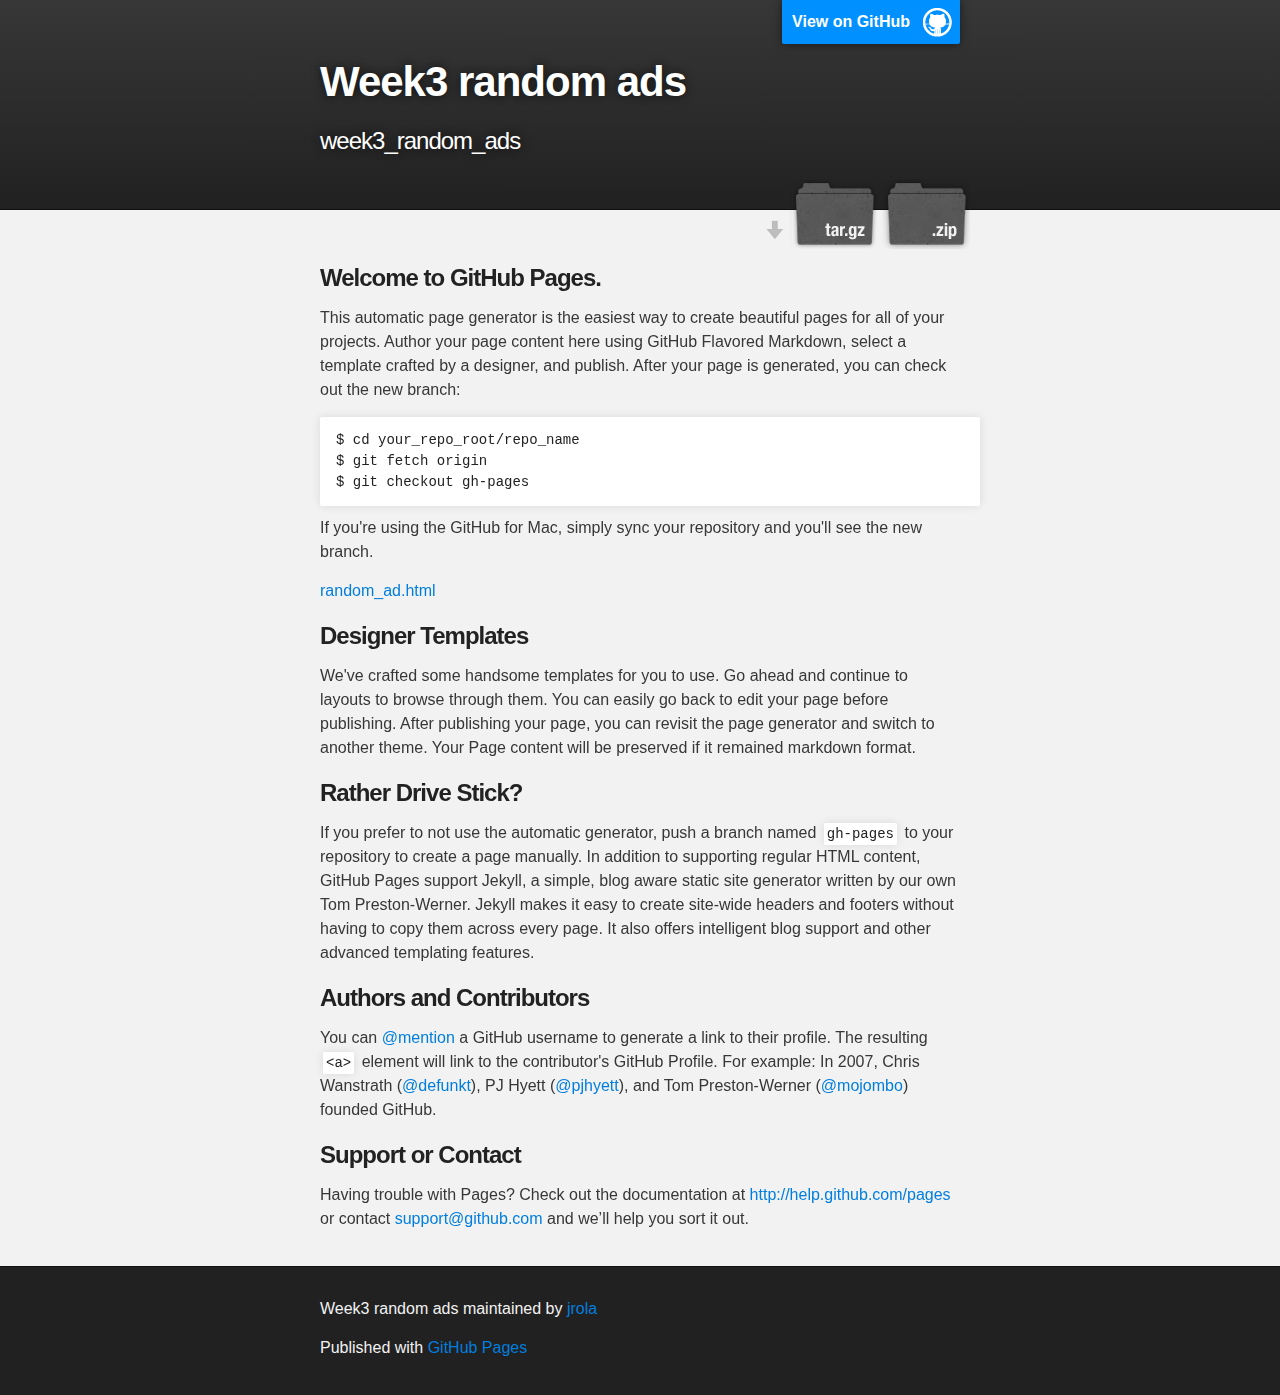
<file: index.html>
<!DOCTYPE html>
<html>

  <head>
    <meta charset='utf-8' />
    <meta http-equiv="X-UA-Compatible" content="chrome=1" />
    <meta name="description" content="Week3 random ads : week3_random_ads" />

    <link rel="stylesheet" type="text/css" media="screen" href="stylesheets/stylesheet.css">

    <title>Week3 random ads</title>
  </head>

  <body>

    <!-- HEADER -->
    <div id="header_wrap" class="outer">
        <header class="inner">
          <a id="forkme_banner" href="https://github.com/jrola/week3_random_ads">View on GitHub</a>

          <h1 id="project_title">Week3 random ads</h1>
          <h2 id="project_tagline">week3_random_ads</h2>

            <section id="downloads">
              <a class="zip_download_link" href="https://github.com/jrola/week3_random_ads/zipball/master">Download this project as a .zip file</a>
              <a class="tar_download_link" href="https://github.com/jrola/week3_random_ads/tarball/master">Download this project as a tar.gz file</a>
            </section>
        </header>
    </div>

    <!-- MAIN CONTENT -->
    <div id="main_content_wrap" class="outer">
      <section id="main_content" class="inner">
        <h3>
<a name="welcome-to-github-pages" class="anchor" href="#welcome-to-github-pages"><span class="octicon octicon-link"></span></a>Welcome to GitHub Pages.</h3>

<p>This automatic page generator is the easiest way to create beautiful pages for all of your projects. Author your page content here using GitHub Flavored Markdown, select a template crafted by a designer, and publish. After your page is generated, you can check out the new branch:</p>

<pre><code>$ cd your_repo_root/repo_name
$ git fetch origin
$ git checkout gh-pages
</code></pre>

<p>If you're using the GitHub for Mac, simply sync your repository and you'll see the new branch.</p>

<p><a href="random_ad.html">random_ad.html</a></p>

<h3>
<a name="designer-templates" class="anchor" href="#designer-templates"><span class="octicon octicon-link"></span></a>Designer Templates</h3>

<p>We've crafted some handsome templates for you to use. Go ahead and continue to layouts to browse through them. You can easily go back to edit your page before publishing. After publishing your page, you can revisit the page generator and switch to another theme. Your Page content will be preserved if it remained markdown format.</p>

<h3>
<a name="rather-drive-stick" class="anchor" href="#rather-drive-stick"><span class="octicon octicon-link"></span></a>Rather Drive Stick?</h3>

<p>If you prefer to not use the automatic generator, push a branch named <code>gh-pages</code> to your repository to create a page manually. In addition to supporting regular HTML content, GitHub Pages support Jekyll, a simple, blog aware static site generator written by our own Tom Preston-Werner. Jekyll makes it easy to create site-wide headers and footers without having to copy them across every page. It also offers intelligent blog support and other advanced templating features.</p>

<h3>
<a name="authors-and-contributors" class="anchor" href="#authors-and-contributors"><span class="octicon octicon-link"></span></a>Authors and Contributors</h3>

<p>You can <a href="https://github.com/blog/821" class="user-mention">@mention</a> a GitHub username to generate a link to their profile. The resulting <code>&lt;a&gt;</code> element will link to the contributor's GitHub Profile. For example: In 2007, Chris Wanstrath (<a href="https://github.com/defunkt" class="user-mention">@defunkt</a>), PJ Hyett (<a href="https://github.com/pjhyett" class="user-mention">@pjhyett</a>), and Tom Preston-Werner (<a href="https://github.com/mojombo" class="user-mention">@mojombo</a>) founded GitHub.</p>

<h3>
<a name="support-or-contact" class="anchor" href="#support-or-contact"><span class="octicon octicon-link"></span></a>Support or Contact</h3>

<p>Having trouble with Pages? Check out the documentation at <a href="http://help.github.com/pages">http://help.github.com/pages</a> or contact <a href="mailto:support@github.com">support@github.com</a> and we’ll help you sort it out.</p>
      </section>
    </div>

    <!-- FOOTER  -->
    <div id="footer_wrap" class="outer">
      <footer class="inner">
        <p class="copyright">Week3 random ads maintained by <a href="https://github.com/jrola">jrola</a></p>
        <p>Published with <a href="http://pages.github.com">GitHub Pages</a></p>
      </footer>
    </div>

    

  </body>
</html>
</file>
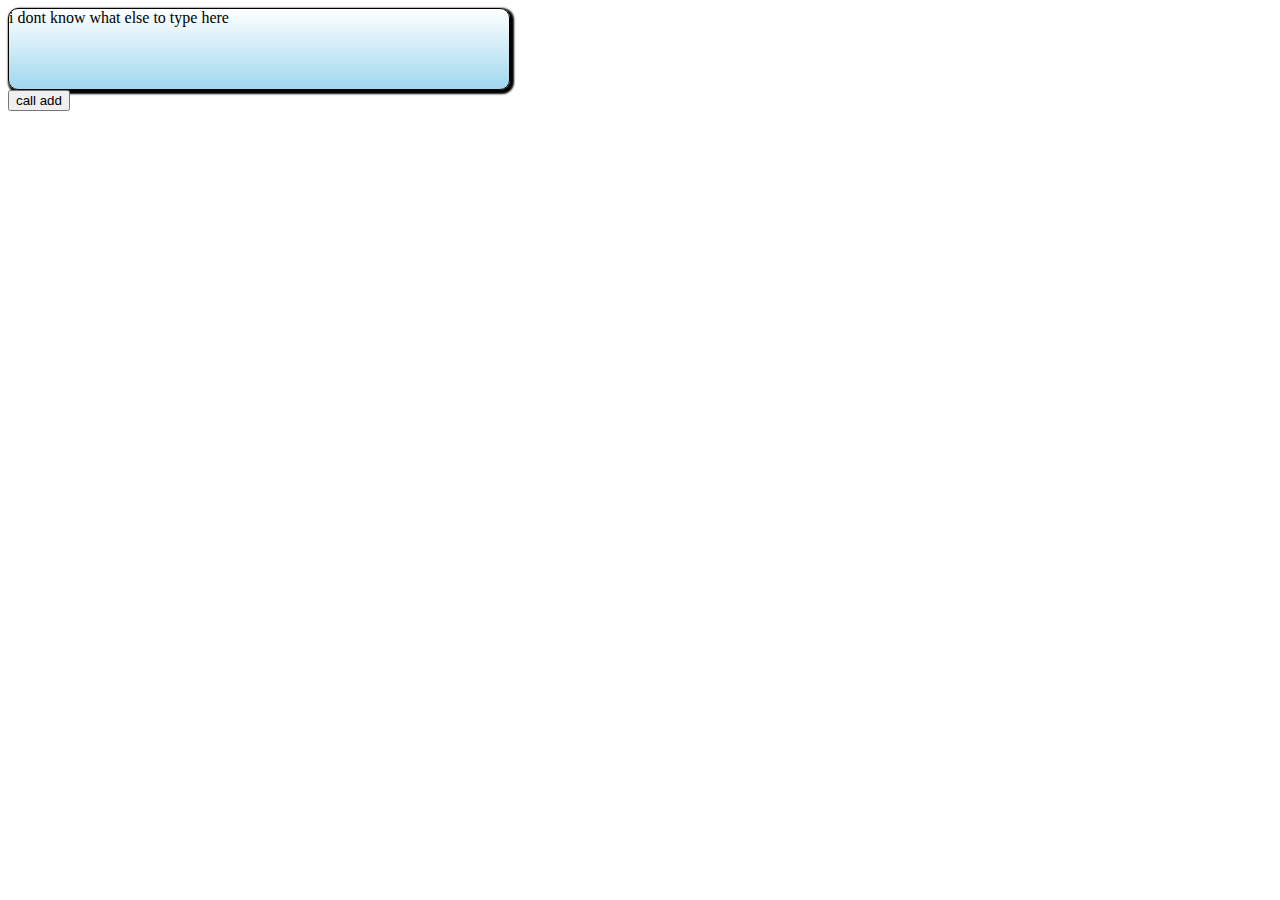
<file: random_ad.html>
<!DOCTYPE html>
<html>
  <head>
		<title> Random Ad - Week 3 Lab </title>
		<link rel="stylesheet" type="text/css" href="random_ad.css" />
	</head>
	
	<body>
	
		<div id="ad"> This is my ad</div>
				
		<button onclick="rand_ad_display();">call add</button>
		
		<script type="text/javascript" src="random_ad.js"></script>
	</body>
</html>
</file>
<file: stylesheets/stylesheet.css>
/*******************************************************************************
Slate Theme for GitHub Pages
by Jason Costello, @jsncostello
*******************************************************************************/

@import url(pygment_trac.css);

/*******************************************************************************
MeyerWeb Reset
*******************************************************************************/

html, body, div, span, applet, object, iframe,
h1, h2, h3, h4, h5, h6, p, blockquote, pre,
a, abbr, acronym, address, big, cite, code,
del, dfn, em, img, ins, kbd, q, s, samp,
small, strike, strong, sub, sup, tt, var,
b, u, i, center,
dl, dt, dd, ol, ul, li,
fieldset, form, label, legend,
table, caption, tbody, tfoot, thead, tr, th, td,
article, aside, canvas, details, embed,
figure, figcaption, footer, header, hgroup,
menu, nav, output, ruby, section, summary,
time, mark, audio, video {
  margin: 0;
  padding: 0;
  border: 0;
  font: inherit;
  vertical-align: baseline;
}

/* HTML5 display-role reset for older browsers */
article, aside, details, figcaption, figure,
footer, header, hgroup, menu, nav, section {
  display: block;
}

ol, ul {
  list-style: none;
}

blockquote, q {
}

table {
  border-collapse: collapse;
  border-spacing: 0;
}

/*******************************************************************************
Theme Styles
*******************************************************************************/

body {
  box-sizing: border-box;
  color:#373737;
  background: #212121;
  font-size: 16px;
  font-family: 'Myriad Pro', Calibri, Helvetica, Arial, sans-serif;
  line-height: 1.5;
  -webkit-font-smoothing: antialiased;
}

h1, h2, h3, h4, h5, h6 {
  margin: 10px 0;
  font-weight: 700;
  color:#222222;
  font-family: 'Lucida Grande', 'Calibri', Helvetica, Arial, sans-serif;
  letter-spacing: -1px;
}

h1 {
  font-size: 36px;
  font-weight: 700;
}

h2 {
  padding-bottom: 10px;
  font-size: 32px;
  background: url('../images/bg_hr.png') repeat-x bottom;
}

h3 {
  font-size: 24px;
}

h4 {
  font-size: 21px;
}

h5 {
  font-size: 18px;
}

h6 {
  font-size: 16px;
}

p {
  margin: 10px 0 15px 0;
}

footer p {
  color: #f2f2f2;
}

a {
  text-decoration: none;
  color: #007edf;
  text-shadow: none;

  transition: color 0.5s ease;
  transition: text-shadow 0.5s ease;
  -webkit-transition: color 0.5s ease;
  -webkit-transition: text-shadow 0.5s ease;
  -moz-transition: color 0.5s ease;
  -moz-transition: text-shadow 0.5s ease;
  -o-transition: color 0.5s ease;
  -o-transition: text-shadow 0.5s ease;
  -ms-transition: color 0.5s ease;
  -ms-transition: text-shadow 0.5s ease;
}

#main_content a:hover {
  color: #0069ba;
  text-shadow: #0090ff 0px 0px 2px;
}

footer a:hover {
  color: #43adff;
  text-shadow: #0090ff 0px 0px 2px;
}

em {
  font-style: italic;
}

strong {
  font-weight: bold;
}

img {
  position: relative;
  margin: 0 auto;
  max-width: 739px;
  padding: 5px;
  margin: 10px 0 10px 0;
  border: 1px solid #ebebeb;

  box-shadow: 0 0 5px #ebebeb;
  -webkit-box-shadow: 0 0 5px #ebebeb;
  -moz-box-shadow: 0 0 5px #ebebeb;
  -o-box-shadow: 0 0 5px #ebebeb;
  -ms-box-shadow: 0 0 5px #ebebeb;
}

pre, code {
  width: 100%;
  color: #222;
  background-color: #fff;

  font-family: Monaco, "Bitstream Vera Sans Mono", "Lucida Console", Terminal, monospace;
  font-size: 14px;

  border-radius: 2px;
  -moz-border-radius: 2px;
  -webkit-border-radius: 2px;



}

pre {
  width: 100%;
  padding: 10px;
  box-shadow: 0 0 10px rgba(0,0,0,.1);
  overflow: auto;
}

code {
  padding: 3px;
  margin: 0 3px;
  box-shadow: 0 0 10px rgba(0,0,0,.1);
}

pre code {
  display: block;
  box-shadow: none;
}

blockquote {
  color: #666;
  margin-bottom: 20px;
  padding: 0 0 0 20px;
  border-left: 3px solid #bbb;
}

ul, ol, dl {
  margin-bottom: 15px
}

ul li {
  list-style: inside;
  padding-left: 20px;
}

ol li {
  list-style: decimal inside;
  padding-left: 20px;
}

dl dt {
  font-weight: bold;
}

dl dd {
  padding-left: 20px;
  font-style: italic;
}

dl p {
  padding-left: 20px;
  font-style: italic;
}

hr {
  height: 1px;
  margin-bottom: 5px;
  border: none;
  background: url('../images/bg_hr.png') repeat-x center;
}

table {
  border: 1px solid #373737;
  margin-bottom: 20px;
  text-align: left;
 }

th {
  font-family: 'Lucida Grande', 'Helvetica Neue', Helvetica, Arial, sans-serif;
  padding: 10px;
  background: #373737;
  color: #fff;
 }

td {
  padding: 10px;
  border: 1px solid #373737;
 }

form {
  background: #f2f2f2;
  padding: 20px;
}

img {
  width: 100%;
  max-width: 100%;
}

/*******************************************************************************
Full-Width Styles
*******************************************************************************/

.outer {
  width: 100%;
}

.inner {
  position: relative;
  max-width: 640px;
  padding: 20px 10px;
  margin: 0 auto;
}

#forkme_banner {
  display: block;
  position: absolute;
  top:0;
  right: 10px;
  z-index: 10;
  padding: 10px 50px 10px 10px;
  color: #fff;
  background: url('../images/blacktocat.png') #0090ff no-repeat 95% 50%;
  font-weight: 700;
  box-shadow: 0 0 10px rgba(0,0,0,.5);
  border-bottom-left-radius: 2px;
  border-bottom-right-radius: 2px;
}

#header_wrap {
  background: #212121;
  background: -moz-linear-gradient(top, #373737, #212121);
  background: -webkit-linear-gradient(top, #373737, #212121);
  background: -ms-linear-gradient(top, #373737, #212121);
  background: -o-linear-gradient(top, #373737, #212121);
  background: linear-gradient(top, #373737, #212121);
}

#header_wrap .inner {
  padding: 50px 10px 30px 10px;
}

#project_title {
  margin: 0;
  color: #fff;
  font-size: 42px;
  font-weight: 700;
  text-shadow: #111 0px 0px 10px;
}

#project_tagline {
  color: #fff;
  font-size: 24px;
  font-weight: 300;
  background: none;
  text-shadow: #111 0px 0px 10px;
}

#downloads {
  position: absolute;
  width: 210px;
  z-index: 10;
  bottom: -40px;
  right: 0;
  height: 70px;
  background: url('../images/icon_download.png') no-repeat 0% 90%;
}

.zip_download_link {
  display: block;
  float: right;
  width: 90px;
  height:70px;
  text-indent: -5000px;
  overflow: hidden;
  background: url(../images/sprite_download.png) no-repeat bottom left;
}

.tar_download_link {
  display: block;
  float: right;
  width: 90px;
  height:70px;
  text-indent: -5000px;
  overflow: hidden;
  background: url(../images/sprite_download.png) no-repeat bottom right;
  margin-left: 10px;
}

.zip_download_link:hover {
  background: url(../images/sprite_download.png) no-repeat top left;
}

.tar_download_link:hover {
  background: url(../images/sprite_download.png) no-repeat top right;
}

#main_content_wrap {
  background: #f2f2f2;
  border-top: 1px solid #111;
  border-bottom: 1px solid #111;
}

#main_content {
  padding-top: 40px;
}

#footer_wrap {
  background: #212121;
}



/*******************************************************************************
Small Device Styles
*******************************************************************************/

@media screen and (max-width: 480px) {
  body {
    font-size:14px;
  }

  #downloads {
    display: none;
  }

  .inner {
    min-width: 320px;
    max-width: 480px;
  }

  #project_title {
  font-size: 32px;
  }

  h1 {
    font-size: 28px;
  }

  h2 {
    font-size: 24px;
  }

  h3 {
    font-size: 21px;
  }

  h4 {
    font-size: 18px;
  }

  h5 {
    font-size: 14px;
  }

  h6 {
    font-size: 12px;
  }

  code, pre {
    min-width: 320px;
    max-width: 480px;
    font-size: 11px;
  }

}
</file>
<file: random_ad.css>
@keyframes slidein {
  		  from {
				font-size:1em;
				opacity: .1;
				
			  }

			  to {
				font-size:2em;
				opacity: 1;
				
			  }
			}
			
			#ad {
				
				border-radius: 10px; 
				box-shadow: 2px 2px 2px 2px #000; 
				background: linear-gradient(to bottom, #feffff 0%,#ddf1f9 35%,#a0d8ef 100%); /* W3C */
			
				animation-duration: 3s;
				animation-name: slidein;
				animation-iteration-count: infinite;
				animation-direction: alternate;
				
				border: 1px solid black;
				font-size: 1em;
				width: 500px;
				height: 80px;

			}
</file>
